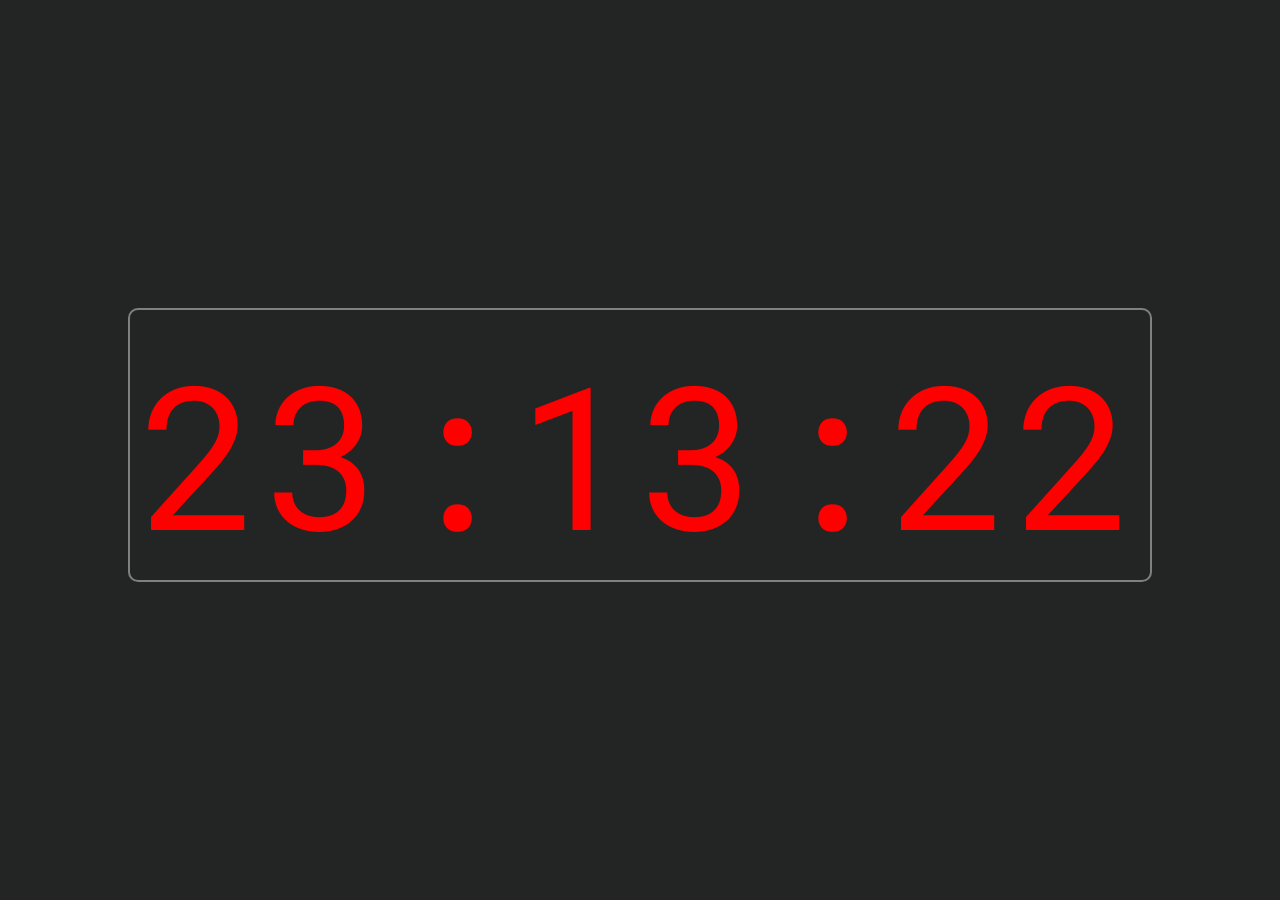
<file: new design/hammasi/soat/index.html>
<!DOCTYPE html>
<html lang="en">
<head>
    <meta charset="UTF-8">
    <meta name="viewport" content="width=device-width, initial-scale=1.0">
    <title>S O A T</title>
    <link rel="stylesheet" href="style.css">
</head>
<body onload="clockFunction()">
 	<div class="container"> 
 		<div class="clock"></div>
 	</div>
 	<script type="text/javascript" src="./java - script.js"></script>
</body>
</html>
</file>
<file: new design/hammasi/soat/style.css>
@import url('https://fonts.googleapis.com/css2?family=Roboto+Mono:wght@100&display=swap');
body{
	color: red;
	background: #232524;
	display: flex;
	justify-content: center;
	align-items: center;
    font-family: 'Roboto Mono', monospace;
    letter-spacing: 5px;
}
.container{
    display: flex;
	flex-direction: column;
    justify-content: center;
    align-items: center;
}
.clock{
    margin-top: 300px;
    width: 1000px;
    height: 250px;
	color: red;
	border: 2px solid grey;
	font-size: 200px;
	text-align: center;;
	padding: 10px;
    border-radius: 10px;
}
</file>
